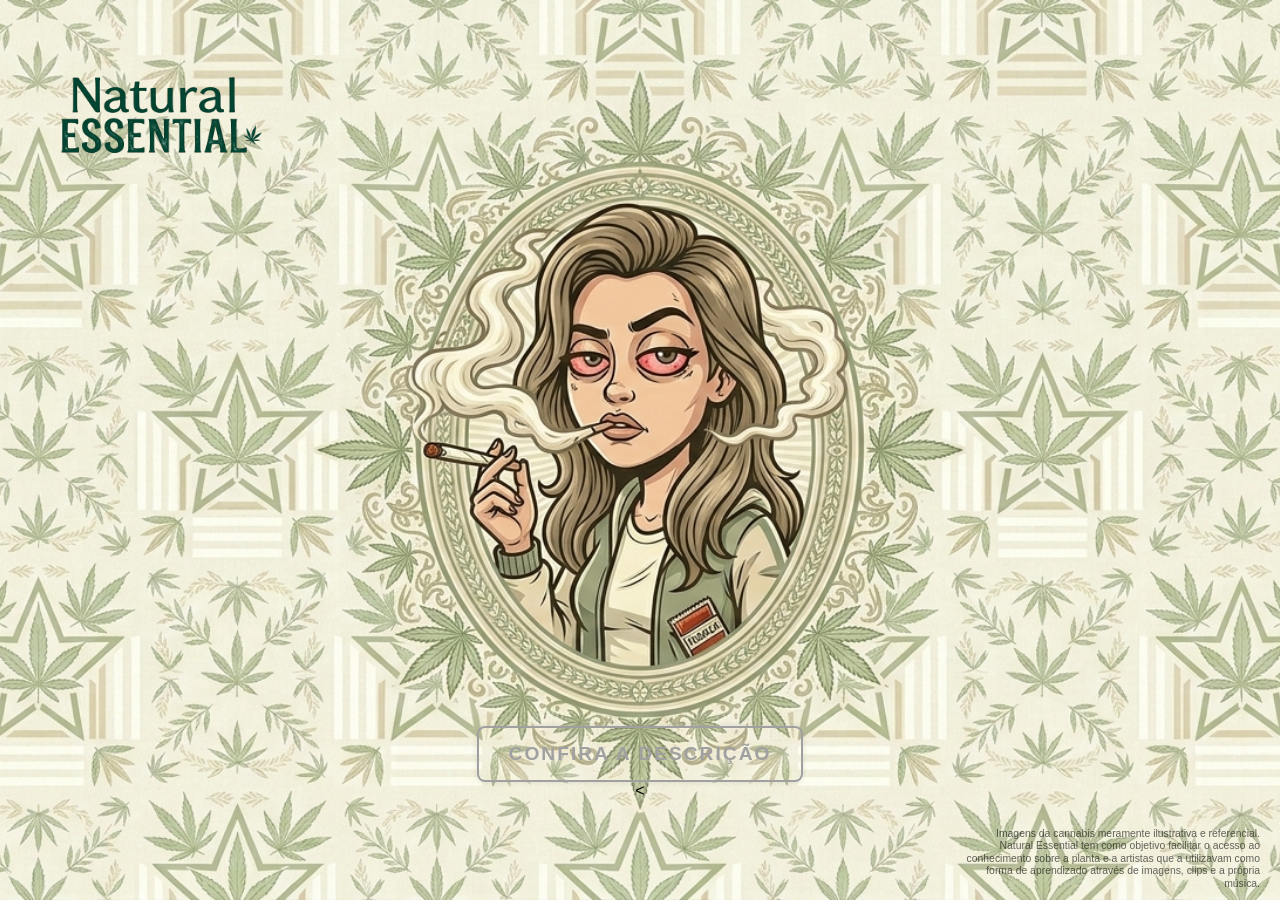
<file: index.html>
<!DOCTYPE html>
<html lang="pt-BR">
<head>
    <meta charset="UTF-8">
    <meta name="viewport" content="width=device-width, initial-scale=1.0">
    <title>Natural Essential</title>
    <link rel="stylesheet" href="style.css">
</head>
<body class="index">
    
    <img src="assets/naturalessential.png" alt="Natural ESSENTIAL" class="meu-logo">
     

     
    <button>
        <a href="segunda_pagina.html">Confira a descrição</a>
    </button>


<<p class="aviso-legal">
        Imagens da cannabis meramente ilustrativa e referencial. Natural Essential tem como objetivo facilitar o acesso ao conhecimento sobre a planta e a artistas que a utilizavam como forma de aprendizado através de imagens, clips e a própria música.
    </p>
</body>
</html>
</file>
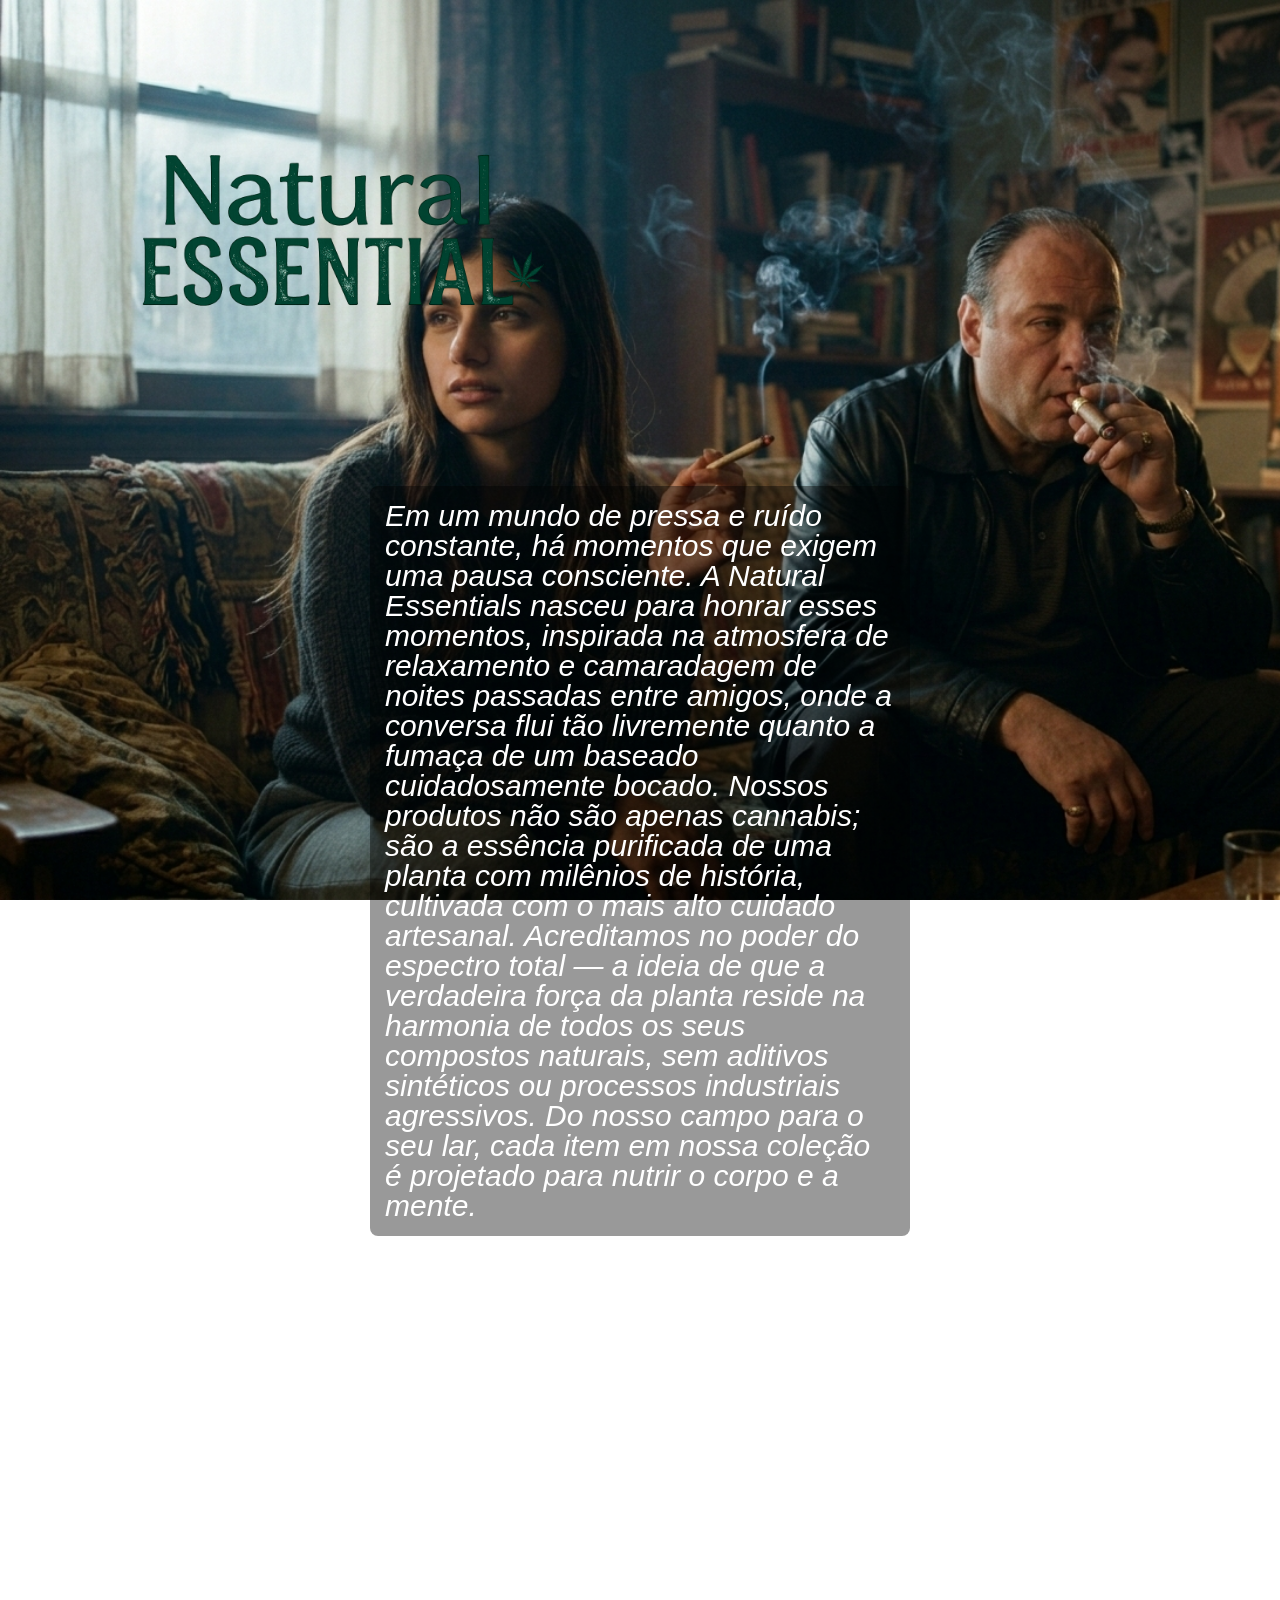
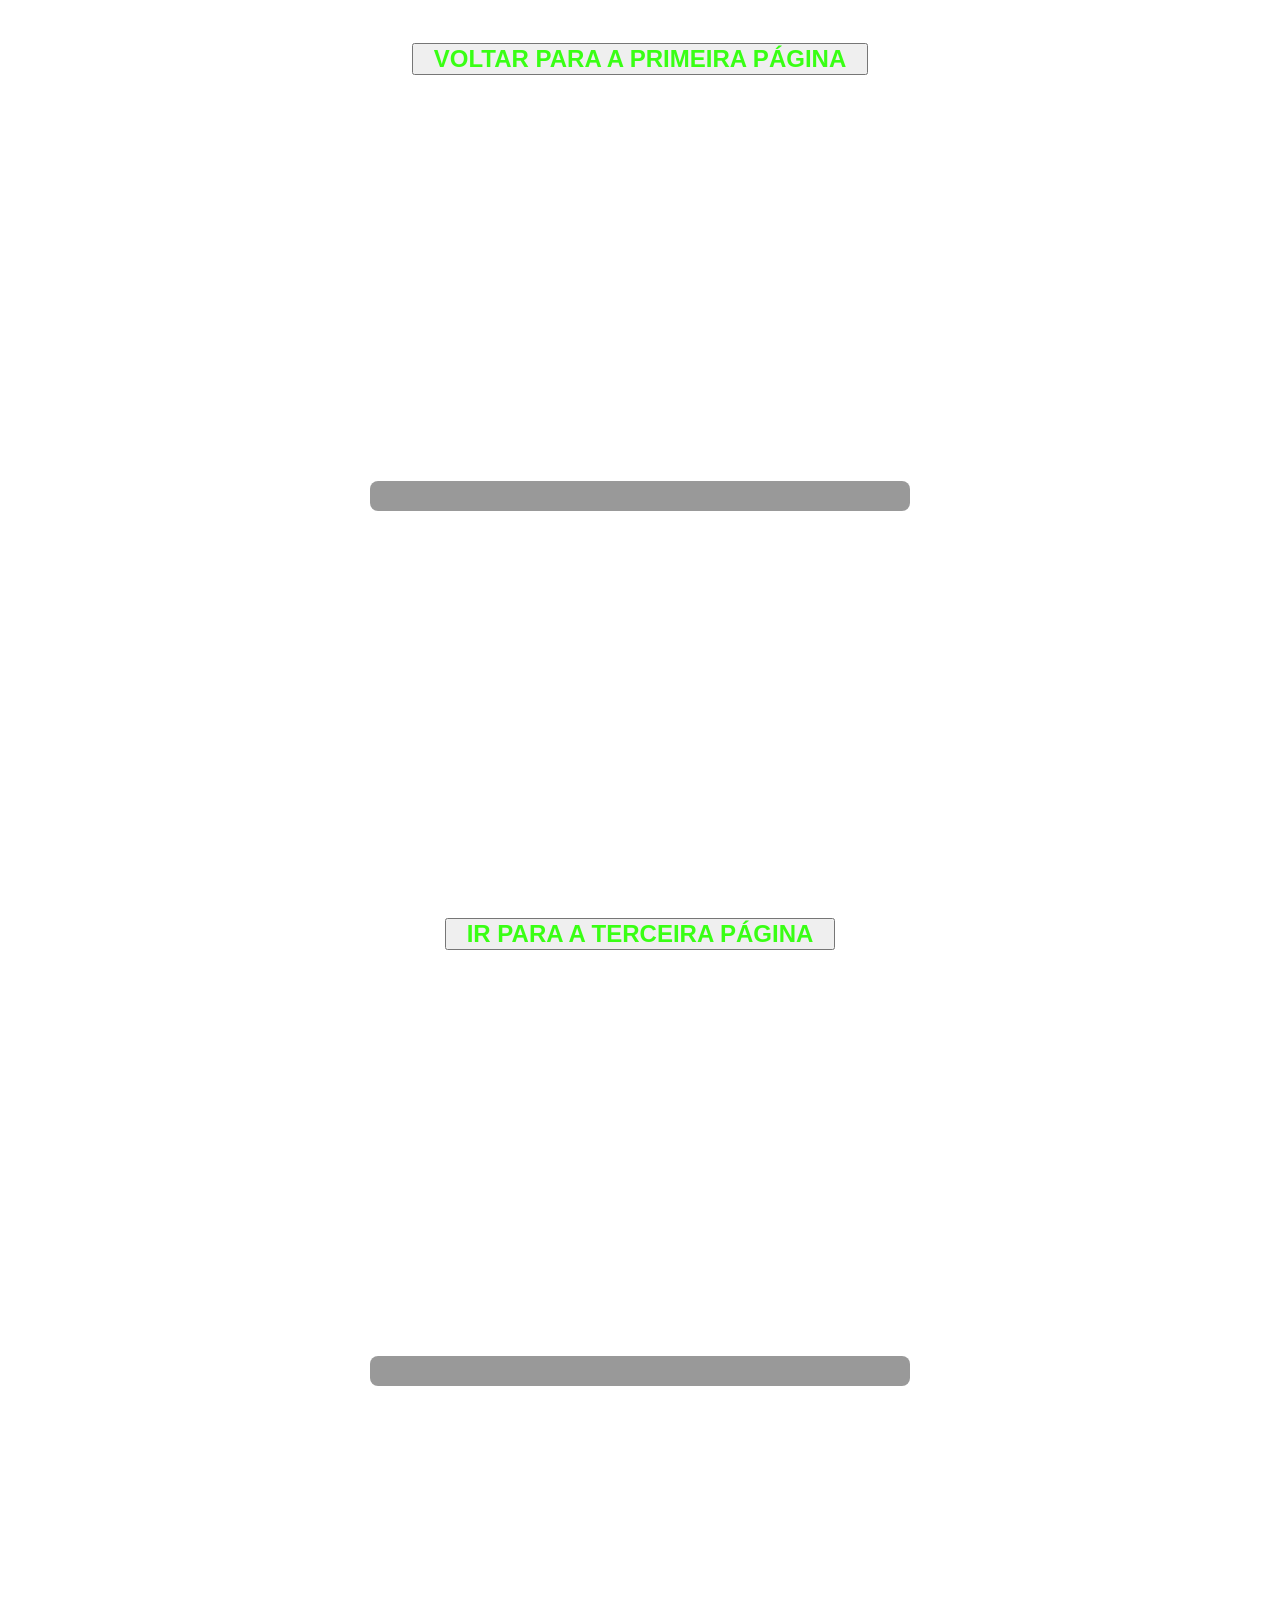
<file: segunda_pagina.html>
<!DOCTYPE html>
<htmk lang="pt-BR">
<head>
    <meta charset="UTF-8">
    <meta name="viewport" content="width=device-width, initial-scale=1.0">
    <title>Vini e Indi</title>
    <link rel="stylesheet" href="style-2.css">

</head>
<body class="segunda pagina">       

    <!-- logo segunda pagina-->
    
    <img src="assets/naturalessential.png" alt="Natural ESSENTIAL" class="meu-logo">
    <!-- <p -->

    <!-- Texto de apresentação da marca -->
    <p>
        Em um mundo de pressa e ruído constante, há momentos que exigem uma pausa consciente. A Natural Essentials nasceu para honrar esses momentos, inspirada na atmosfera de relaxamento e camaradagem de noites passadas entre amigos, onde a conversa flui tão livremente quanto a fumaça de um baseado cuidadosamente bocado.

        Nossos produtos não são apenas cannabis; são a essência purificada de uma planta com milênios de história, cultivada com o mais alto cuidado artesanal. Acreditamos no poder do espectro total — a ideia de que a verdadeira força da planta reside na harmonia de todos os seus compostos naturais, sem aditivos sintéticos ou processos industriais agressivos. Do nosso campo para o seu lar, cada item em nossa coleção é projetado para nutrir o corpo e a mente.
    </p>

    <div class="container">

        <button><a href="index.html">Voltar para a primeira página</a></button>
    </div>
    <p>
    <div class="container">
        <button><a href="terceira_pagina.html">ir para a terceira página</a></button>
    </div>
    </p>
</body>
</html>
</file>
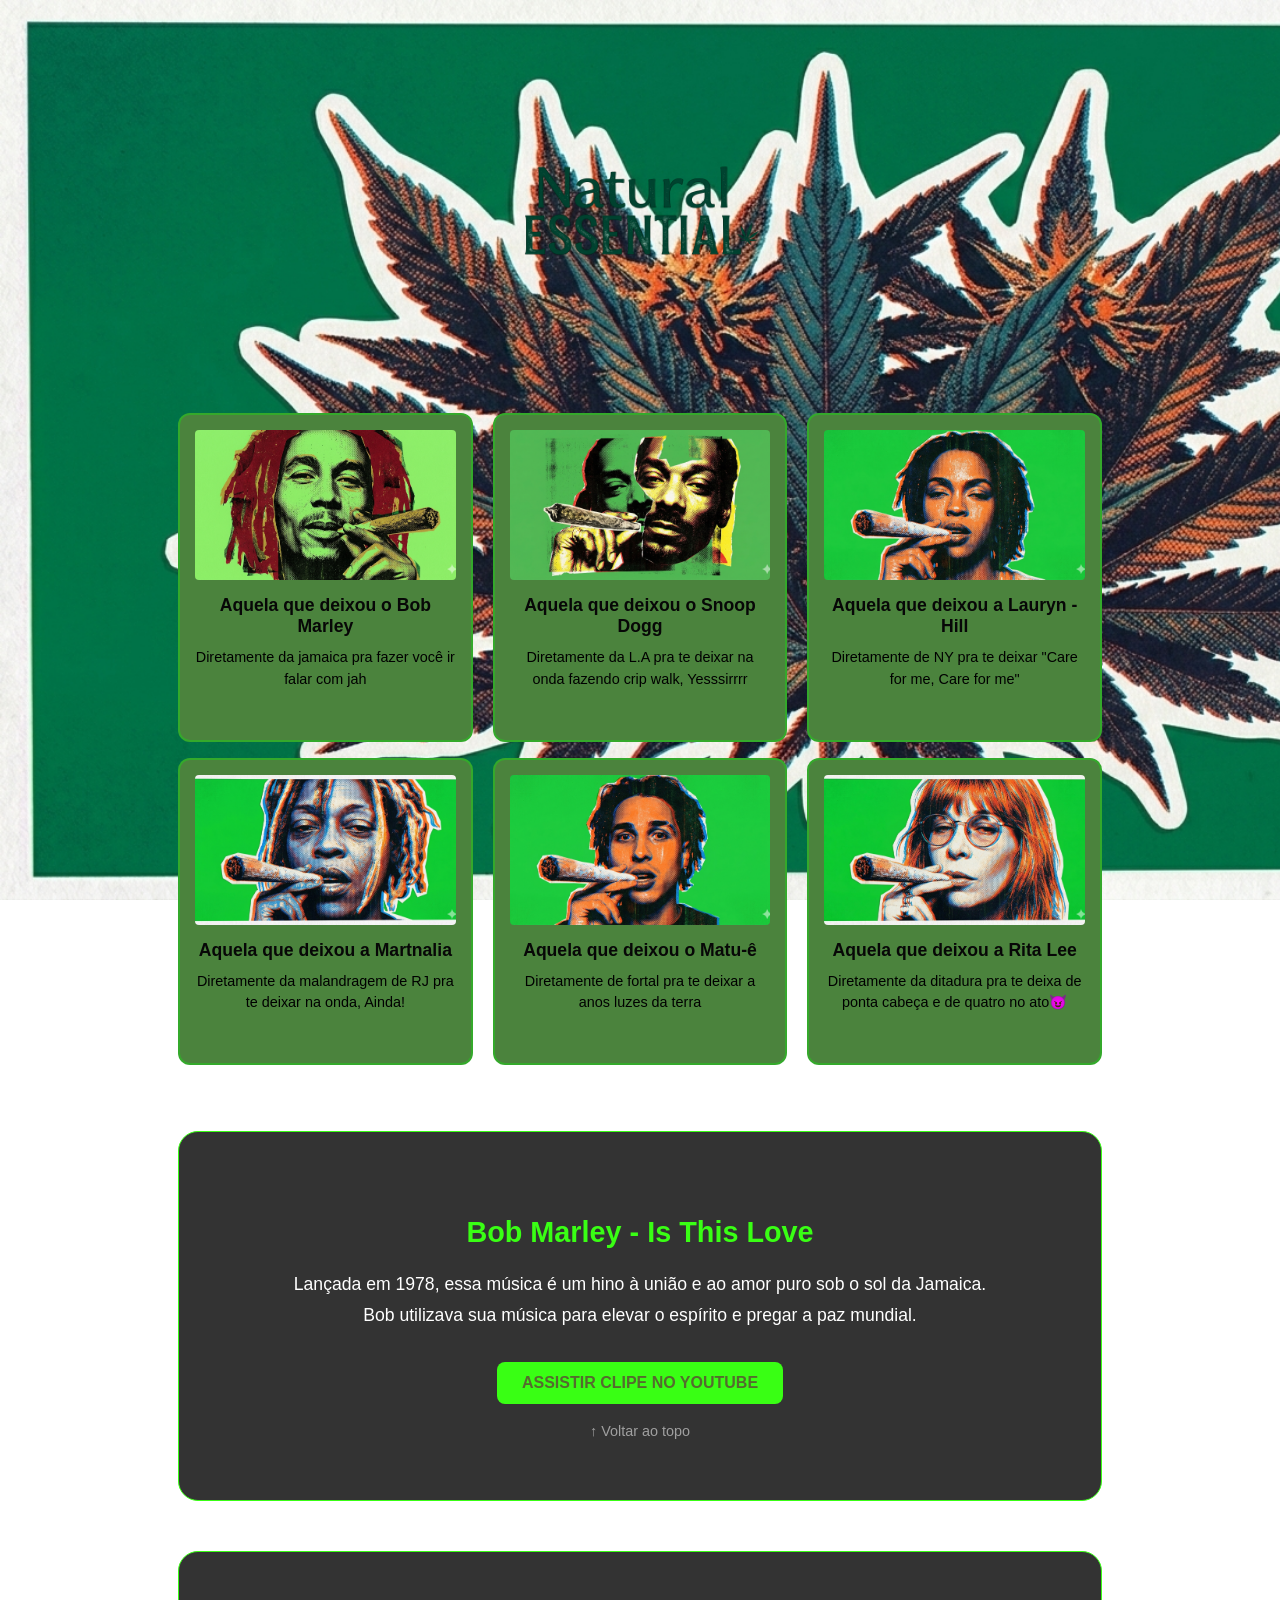
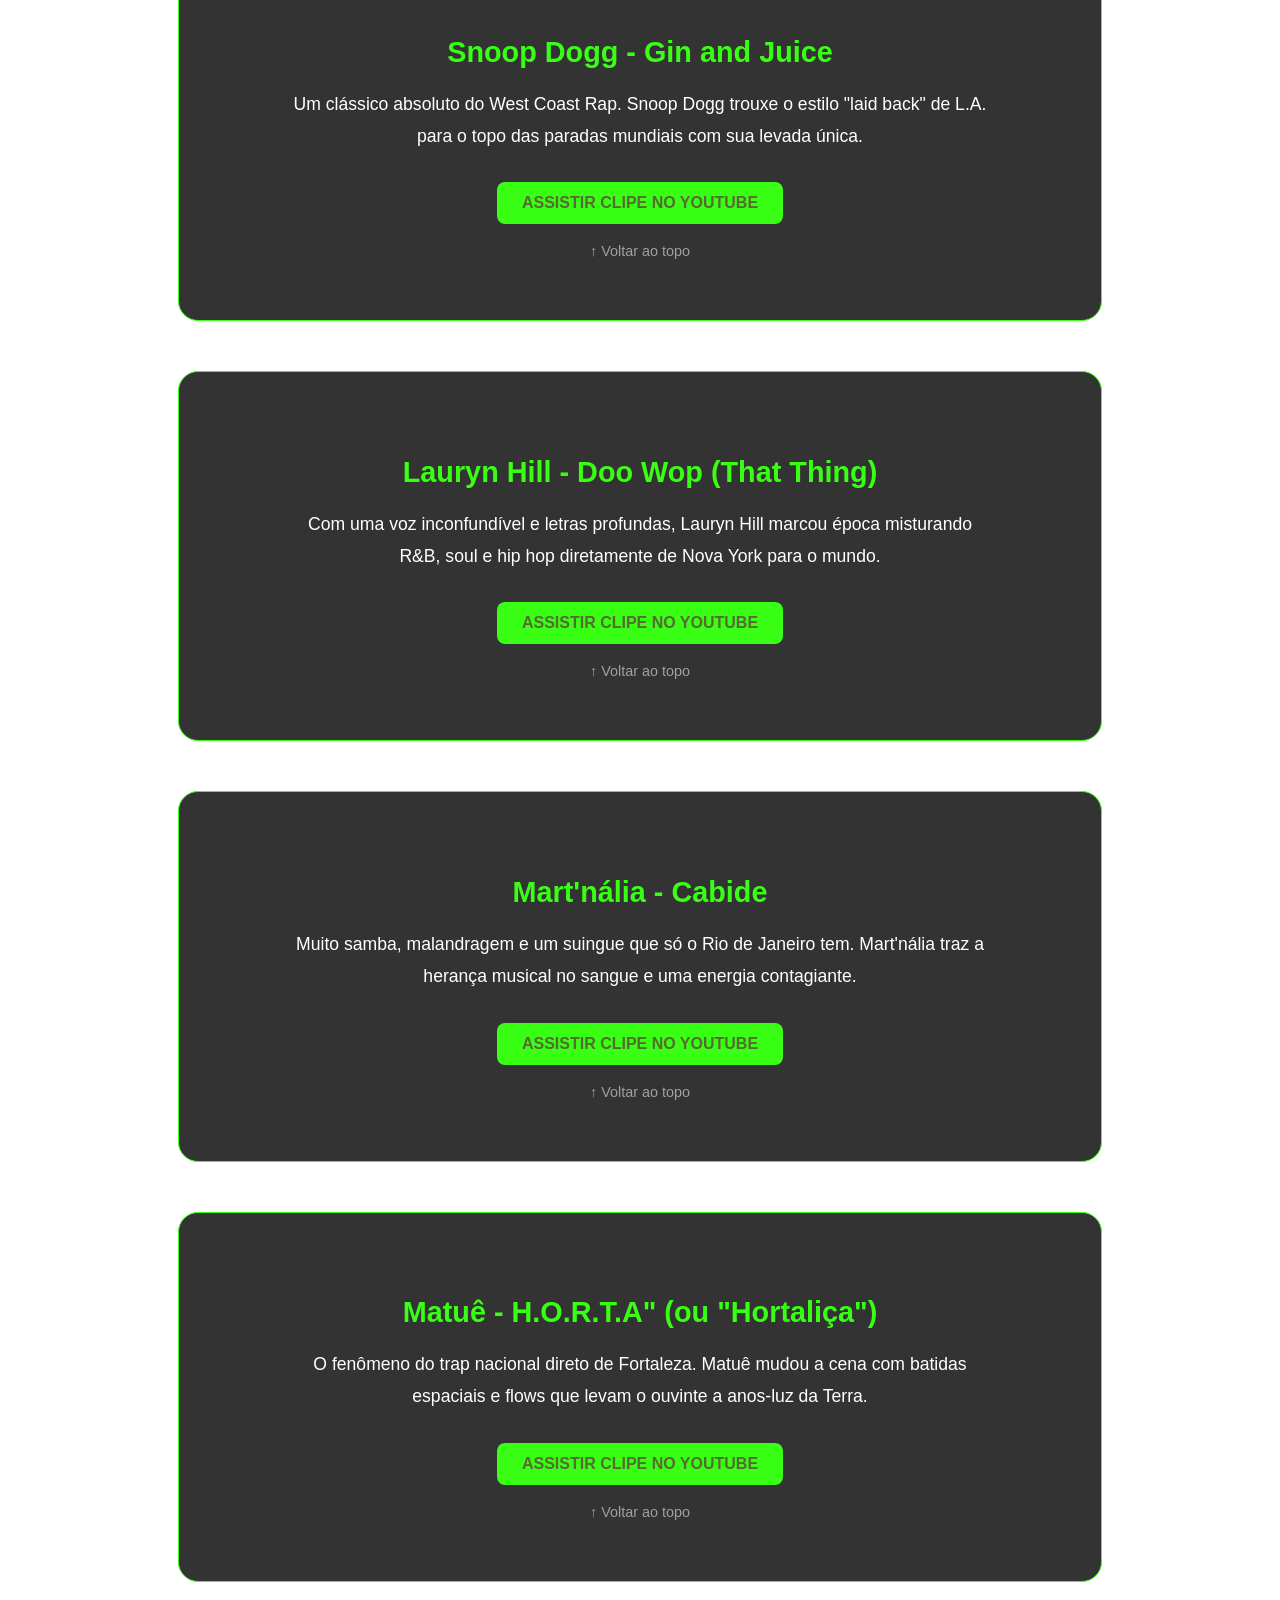
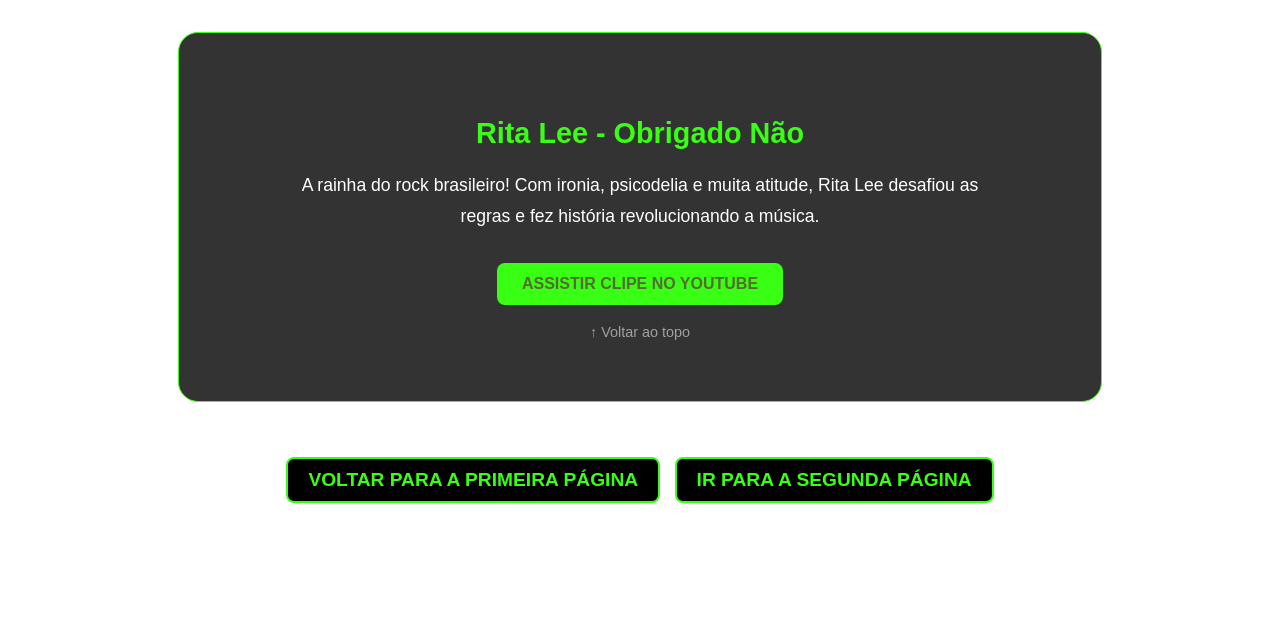
<file: terceira_pagina.html>
<!DOCTYPE html>
<html lang="pt-BR">
<head>
  <meta charset="UTF-8">
  <title>Meu Catálogo</title>
  <link rel="stylesheet" href="style.catalogo.css">
</head>
<body class="terceira página">

    <header class="area-logo">
        <img src="assets/naturalessential.png" alt="Logo Natural Essential" class="imagem-logo">
    </header>
    
    <section class="catalogo">
        <div class="cartao">
            <a href="#bob" style="text-decoration: none; color: inherit; display: flex; flex-direction: column; height: 100%;">
                <img src="assets/bob marley.png" alt="Aquela que deixou o Bob Marley">
                <h3>Aquela que deixou o Bob Marley</h3>
                <p>Diretamente da jamaica pra fazer você ir falar com jah</p>
            </a>
        </div>
        
        <div class="cartao">
            <a href="#snoop" style="text-decoration: none; color: inherit; display: flex; flex-direction: column; height: 100%;">
                <img src="assets/snoop dog.png" alt="Aquela que deixou o Snoop Dogg">
                <h3>Aquela que deixou o Snoop Dogg</h3>
                <p>Diretamente da L.A pra te deixar na onda fazendo crip walk, Yesssirrrr</p>
            </a>
        </div>
        
        <div class="cartao">
            <a href="#lauryn" style="text-decoration: none; color: inherit; display: flex; flex-direction: column; height: 100%;">
                <img src="assets/lauryn_hill.png" alt="Aquela que deixou a Lauryn Hill">
                <h3>Aquela que deixou a Lauryn - Hill</h3>
                <p>Diretamente de NY pra te deixar "Care for me, Care for me"</p>
            </a>
        </div>
        
        <div class="cartao">
            <a href="#martnalia" style="text-decoration: none; color: inherit; display: flex; flex-direction: column; height: 100%;">
                <img src="assets/martnalia.png" alt="Aquela que deixou o Martnalia">
                <h3>Aquela que deixou a Martnalia</h3>
                <p>Diretamente da malandragem de RJ pra te deixar na onda, Ainda!</p>
            </a>
        </div>
        
        <div class="cartao">
            <a href="#matue" style="text-decoration: none; color: inherit; display: flex; flex-direction: column; height: 100%;">
                <img src="assets/matuê.png" alt="Aquela que deixou o Matuê">
                <h3>Aquela que deixou o Matu-ê</h3>
                <p>Diretamente de fortal pra te deixar a anos luzes da terra</p>
            </a>
        </div>
        
        <div class="cartao">
            <a href="#rita" style="text-decoration: none; color: inherit; display: flex; flex-direction: column; height: 100%;">
                <img src="assets/rita lee.png" alt="Aquela que deixou a Rita Lee">
                <h3>Aquela que deixou a Rita Lee</h3>
                <p>Diretamente da ditadura pra te deixa de ponta cabeça e de quatro no ato😈</p>
            </a>
        </div>
    </section>

    <div id="historias-container" style="margin-top: 100px;">
        
        <section id="bob" class="detalhe-historia">
            <h2>Bob Marley - Is This Love</h2>
            <p>Lançada em 1978, essa música é um hino à união e ao amor puro sob o sol da Jamaica. Bob utilizava sua música para elevar o espírito e pregar a paz mundial.</p>
            <a href="https://www.youtube.com/watch?v=69RdQFDuYPI" target="_blank" class="link-clipe">ASSISTIR CLIPE NO YOUTUBE</a>
            <br><br><a href="#" class="voltar-topo">↑ Voltar ao topo</a>
        </section>

        <section id="snoop" class="detalhe-historia">
            <h2>Snoop Dogg - Gin and Juice</h2>
            <p>Um clássico absoluto do West Coast Rap. Snoop Dogg trouxe o estilo "laid back" de L.A. para o topo das paradas mundiais com sua levada única.</p>
            <a href="https://youtu.be/fWCZse1iwE0?si=uO0oylP_SytenZZR" target="_blank" class="link-clipe">ASSISTIR CLIPE NO YOUTUBE</a>
            <br><br><a href="#" class="voltar-topo">↑ Voltar ao topo</a>
        </section>

        <section id="lauryn" class="detalhe-historia">
            <h2>Lauryn Hill - Doo Wop (That Thing)</h2>
            <p>Com uma voz inconfundível e letras profundas, Lauryn Hill marcou época misturando R&B, soul e hip hop diretamente de Nova York para o mundo.</p>
            <a href="https://youtu.be/T6QKqFPRZSA?si=RASphHYNGEFP0XC7" target="_blank" class="link-clipe">ASSISTIR CLIPE NO YOUTUBE</a>
            <br><br><a href="#" class="voltar-topo">↑ Voltar ao topo</a>
        </section>

        <section id="martnalia" class="detalhe-historia">
            <h2>Mart'nália - Cabide </h2>
            <p>Muito samba, malandragem e um suingue que só o Rio de Janeiro tem. Mart'nália traz a herança musical no sangue e uma energia contagiante.</p>
            <a href="https://www.youtube.com/watch?v=lIjXpnvhCcw&list=RDlIjXpnvhCcw&start_radio=1" target="_blank" class="link-clipe">ASSISTIR CLIPE NO YOUTUBE</a>
            <br><br><a href="#" class="voltar-topo">↑ Voltar ao topo</a>
        </section>

        <section id="matue" class="detalhe-historia">
            <h2>Matuê - H.O.R.T.A" (ou "Hortaliça")</h2>
            <p>O fenômeno do trap nacional direto de Fortaleza. Matuê mudou a cena com batidas espaciais e flows que levam o ouvinte a anos-luz da Terra.</p>
            <a href="https://youtu.be/eAm9h7RAeQw?si=HN96phU_zcxtqI3S" target="_blank" class="link-clipe">ASSISTIR CLIPE NO YOUTUBE</a>
            <br><br><a href="#" class="voltar-topo">↑ Voltar ao topo</a>
        </section>

        <section id="rita" class="detalhe-historia">
            <h2>Rita Lee - Obrigado Não</h2>
            <p>A rainha do rock brasileiro! Com ironia, psicodelia e muita atitude, Rita Lee desafiou as regras e fez história revolucionando a música.</p>
            <a href="https://www.youtube.com/watch?v=VmZCfDkrKJg&list=RDVmZCfDkrKJg&start_radio=1" target="_blank" class="link-clipe">ASSISTIR CLIPE NO YOUTUBE</a>
            <br><br><a href="#" class="voltar-topo">↑ Voltar ao topo</a>
        </section>

    </div>

    <div style="text-align: center; margin: 50px 0;">
        <button><a href="index.html">Voltar para a primeira página</a></button>
        <button><a href="segunda_pagina.html">ir para a segunda página</a></button>
    </div>

</body>
</html>
</file>
<file: style.css>
* { 
    margin: 0;
    padding: 0;
    box-sizing: border-box;
}

body {
    background-color: darkolivegreen;
    background-repeat: no-repeat;
    background-size: cover;
    background-position: center;
    background-attachment: fixed;
    font-family: Arial, Helvetica, sans-serif;
    display: flex;
    flex-direction: column;
    align-items: center;
    justify-content: flex-end;
    height: 100vh;
    padding-bottom: 100px;
    position: relative;
}
.aviso-legal {
    position: absolute;
    bottom: 10px;     
    right: 20px;        
    width: 300px;       
    font-size: 0.65rem;  
    color: rgba(0, 0, 0, 0.6); 
    text-align: right;   
    line-height: 1.2;
    fonte-family: 'Arial', sans-serif;
}
.index {
    background-image: url("assets/final.png");
}

.meu-logo {
    position: absolute;
    top: 20px;
    left: 10px;
    width: 300px;
    height: auto;
}

h2 {
    color: white;
    margin-bottom: 20px;
    text-shadow: 2px 2px 4px rgba(0,0,0,0.5);
}

button {
    background: transparent;
    border: 2px solid #a0a0a0; 
    box-shadow: 0 0 5px rgba(160, 160, 160, 0.3);
    padding: 15px 30px;
    border-radius: 8px;
    cursor: pointer;
    transition: all 0.4s ease; 
    position: relative;
}

button a {
    text-decoration: none;
    color: #a0a0a0; 
    font-weight: bold;
    font-size: 1.2rem;
    text-transform: uppercase;
    letter-spacing: 2px;
    transition: color 0.4s ease;
}

button:hover {
    background: #39FF14;
    box-shadow: 0 0 20px #39FF14, 0 0 60px #39FF14;
    border-color: #39FF14;
}

button:hover a {
    color: darkolivegreen;
}
</file>
<file: style-2.css>
/* resert do navegador */


* { margin: 20px;
    padding: 0;
    box-sizing: border-boxer;
}

body{
    line-height: 1;
    padding: 30px;
    font-family: Arial, sans-serif;
    background-image: url("assets/gemini\ imagem.png");

    background-size: cover;
    background-position: auto;
    background-attachment:fixed;
    background-repeat: no-repeat;
    }   
    
/*personalizando o texto*/


.meu-logo {
    position: absolute; 
    top: 20px;         
    left: 20px;    
    width: 600px;      
    height: auto;       
    z-index: 1000;      
}
p {
    background-color: rgba(0, 0, 0, 0.4); 
    color: #ffffff; 
    margin: 400px 300px;
    padding: 15px; 
    border-radius: 8px; 
    font-style: italic;
    font-family: 'Franklin Gothic Medium', 'Arial Narrow', Arial, sans-serif;
    font-size: 30px;
}

.fundo-escuro-hex {
    /* #000000 é preto, e '66' no final representa cerca de 40% de opacidade */
    background-color: #00000066; 
    color: white;
}

/*centralizando o botão*/
.container {
    display: flex;
    justify-content: center; 
    align-items: center;     
    height: 5vh;           
}

button a {
    text-decoration: none;
    color: #39FF14;
    font-weight: bold;
    font-size: 1.5rem;
    text-transform: uppercase;
    height: 10px;
}

button:hover {
    background: #39FF14;
    box-shadow: 0 0 20px #39FF14, 0 0 60px #39FF14;
}

button:hover a {
    color: darkolivegreen;
}
</file>
<file: style.catalogo.css>
/* Efeito de rolagem suave (O Pulo do Gato para a mesma página) */
html {
  scroll-behavior: smooth;
}

/* Configuração geral da página (opcional, apenas para centralizar) */
body {
  font-family: Arial, sans-serif;
  margin: 50px;
  padding: 20px 10%; /* Ajustado para não quebrar a tela em dispositivos menores */
  background-image: url('assets/fundo pg3.png'); /* Supondo que a imagem de fundo esteja na pasta assets */
  background-position: auto;
  background-attachment: fixed;
  background-repeat: no-repeat;
  background-size: cover;
}

.meu-logo {
    position: absolute; 
    top: 20px;         
    left: 20px;    
    width: 600px;      
    height: auto;       
    z-index: 1000; 
}
/* O contêiner principal do catálogo */
/* O contêiner em volta da logo */
.area-logo {
  width: 100%;
  text-align: center; 
  padding-top: 30px; /* Um respiro no topo da página */
  
  /* Esse é o espaço que vai empurrar os cartões para baixo e separá-los da logo */
  margin-bottom: 80px; 
}

/* A imagem da logo em si */
.imagem-logo {
  display: block; 
  margin: 0 auto; /* Centraliza a imagem */
  
  /* A MÁGICA DA PROPORÇÃO ACONTECE AQUI: */
  width: 90%; /* Em celulares, ela ocupa quase a tela toda... */
  max-width: 350px; /* ...mas em computadores, ela NUNCA passa de 450px de largura! */
  
  height: auto; /* Mantém a imagem sem achatar ou esticar */
}

.catalogo {
  display: grid;
  /* Cria colunas responsivas: os cartões terão no mínimo 250px e vão se expandir para preencher o espaço */
  grid-template-columns: repeat(3, 1fr);
  gap: 50px 20px; /* Espaço entre os cartões */
  max-width: 1000px; /* Largura máxima do catálogo */
  margin: 0 auto; /* Centraliza o catálogo na tela */
}

.cartao {
  display: flex;
  flex-direction: column;
  height: 100%;
  background-color: #4b833d; /* Recomendo fundo preto para o neon destacar */
  
  /* Borda sutil de cor neon, mas "apagada" (opacity 0.2 ou 0.3) */
  border: 2px solid rgba(0, 255, 0, 0.3); /* Exemplo: Neon verde apagado */
  border-radius: 12px;
  padding: 15px;
  text-align: center;
  transition: box-shadow 0.3s ease-in-out, transform 0.3s ease-in-out, border-color 0.3s ease-in-out; /* Transições suaves para sombra, transformação e cor da borda */
  cursor: pointer; /* Muda o cursor para indicar que é clicável */
  
  /* Oculta o transbordo da imagem quando ela aumentar (efeito de relevo) */
  overflow: hidden; 
}

/* Estilo do cartão QUANDO O MOUSE ESTIVER EM CIMA (.cartao:hover) */
.cartao:hover {
  /* Ativa a cor neon vibrante na borda */
  border-color: rgba(57, 255, 20, 1); 
  
  /* EFEITO NEON: Aplica múltiplas camadas de box-shadow para o brilho */
  /* Camada 1: Brilho interno sutil */
  /* Camada 2: Brilho externo suave */
  /* Camada 3 e 4: Brilhos externos mais fortes e espalhados */
  box-shadow: 
    inset 0 0 10px rgba(57, 255, 20, 0.5), 
    0 0 10px rgba(57, 255, 20, 0.7),     
    0 0 20px rgba(57, 255, 20, 0.6),     
    0 0 30px rgba(57, 255, 20, 0.4);     
}

.cartao img {
  width: 100%;
  height: 150px; /* Reduzi a altura da imagem um pouco, já que os cartões ficarão mais estreitos */
  object-fit: cover;
  border-radius: 4px;
}

.cartao h3 {
  margin: 15px 0 10px 0;
  font-size: 1.1rem; /* Fonte levemente menor para caber melhor */
  color: #070707;
}

/* O "Pulo do Gato" para alinhar tudo igual */
.cartao p {
  margin: 0;
  font-size: 0.9rem;
  color: #000000;
  line-height: 1.5;
  flex-grow: 1; /* Se um cartão for mais alto por causa de outro texto, este parágrafo estica, mantendo a base alinhada */
}

/* ------------------------------------- */
/* ESTILO DAS HISTÓRIAS NA MESMA PÁGINA  */
/* ------------------------------------- */

.detalhe-historia {
    padding: 60px 20px;
    margin-bottom: 50px;
    background: rgba(0, 0, 0, 0.8); /* Fundo escuro transparente para não brigar com a foto de fundo */
    border-radius: 20px;
    border: 1px solid #39FF14;
    color: white;
    text-align: center;
}

.detalhe-historia h2 { color: #39FF14; margin-bottom: 20px; font-size: 1.8rem; }

.detalhe-historia p { line-height: 1.8; font-size: 1.1rem; max-width: 700px; margin: 0 auto 30px auto; }

.link-clipe {
    display: inline-block;
    padding: 12px 25px;
    background: #39FF14;
    color: darkolivegreen;
    text-decoration: none;
    font-weight: bold;
    border-radius: 8px;
    transition: 0.3s;
}

.link-clipe:hover {
    box-shadow: 0 0 15px #39FF14;
    transform: scale(1.05);
}

.voltar-topo {
    color: #a0a0a0;
    font-size: 0.9rem;
    text-decoration: none;
}

.voltar-topo:hover { color: white; }

/* ------------------------------------- */
/* ESTILO DOS BOTÕES INFERIORES          */
/* ------------------------------------- */

button {
    background: black; /* Adicionado fundo preto para leitura */
    border: 2px solid #39FF14;
    padding: 10px 20px;
    border-radius: 8px;
    margin: 5px;
    cursor: pointer;
}

button a {
    text-decoration: none;
    color: #39FF14;
    font-weight: bold;
    font-size: 1.2rem; /* Reduzido levemente */
    text-transform: uppercase;
}

button:hover {
    background: #39FF14;
    box-shadow: 0 0 20px #39FF14, 0 0 60px #39FF14;
}

button:hover a {
    color: darkolivegreen;
}

/* Para tablets (telas menores que 1024px) - Muda para 3 colunas */
@media (max-width: 1024px) {
  .catalogo {
    grid-template-columns: repeat(3, 1fr);
  }
}

/* Para celulares (telas menores que 600px) - Muda para 2 ou 1 coluna */
@media (max-width: 600px) {
  .catalogo {
    grid-template-columns: repeat(2, 1fr); /* ou repeat(1, 1fr) se quiser 1 por linha */
  }
}
</file>
